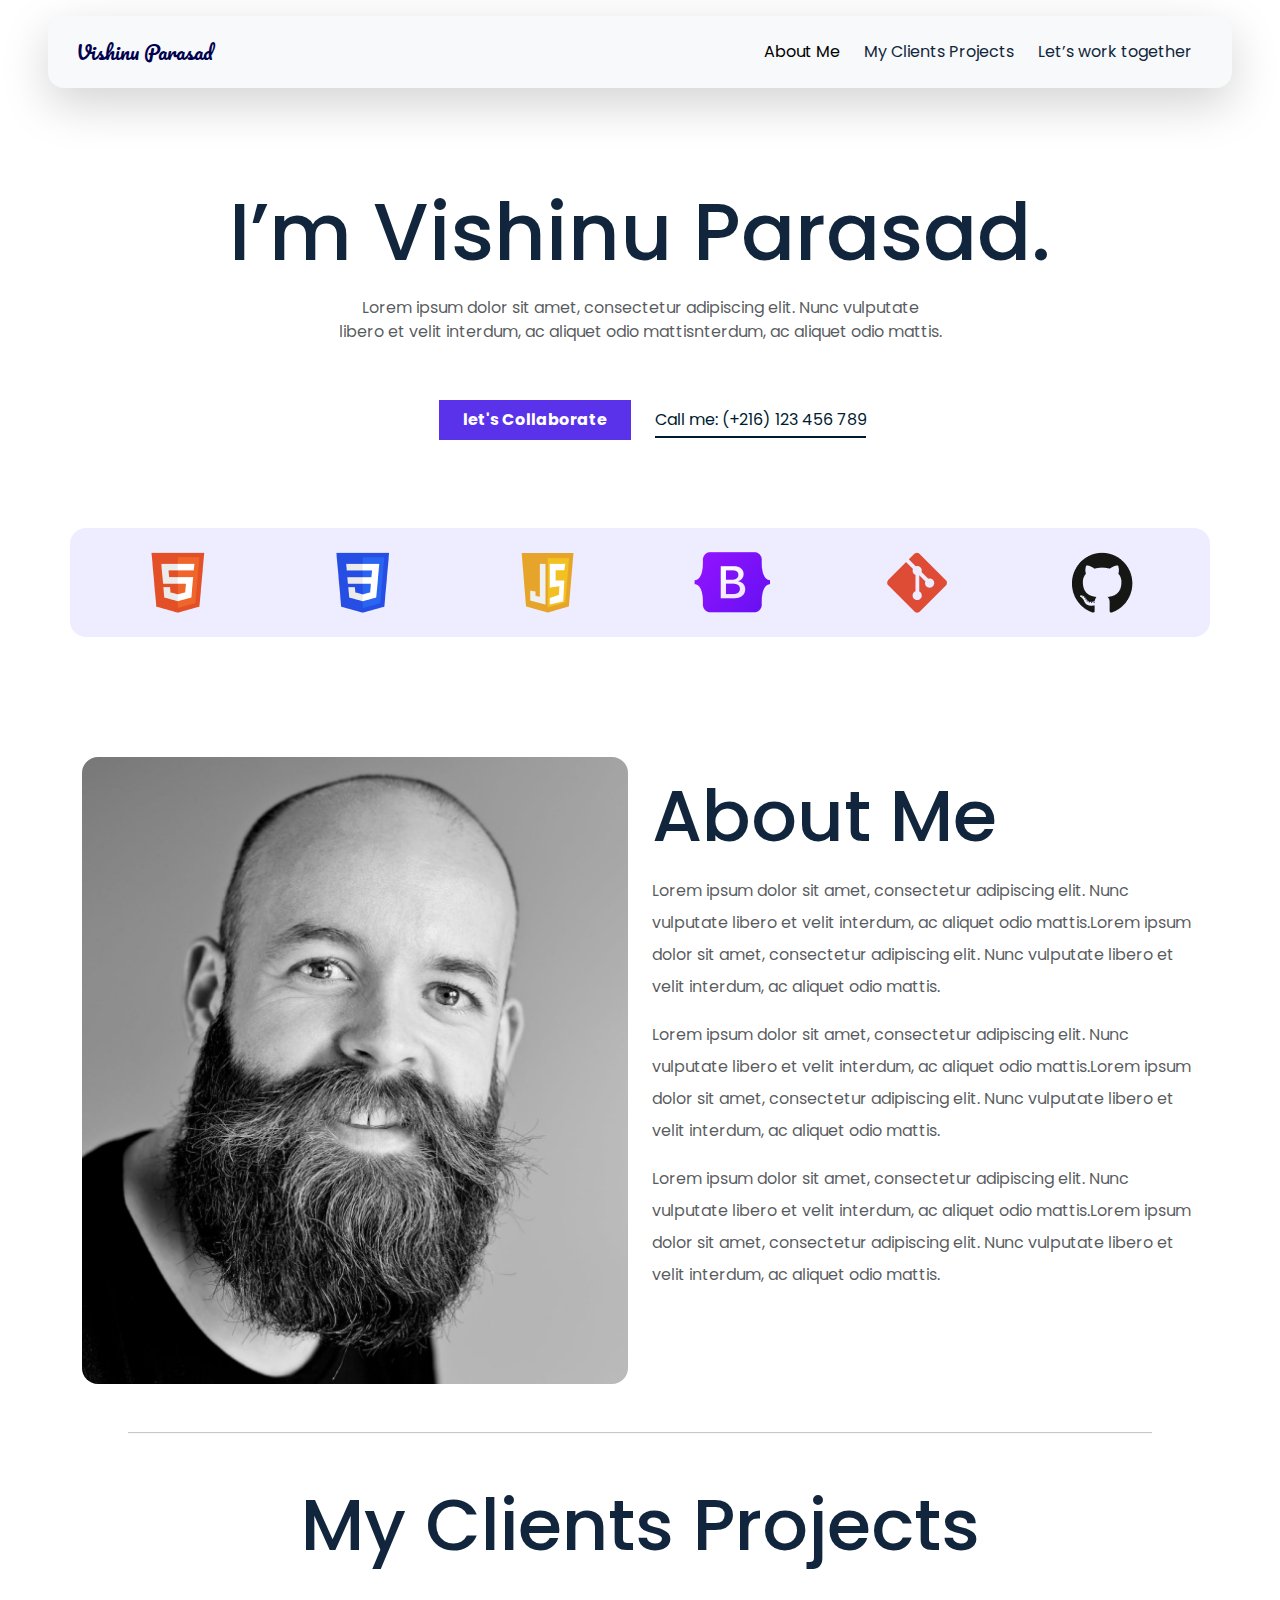
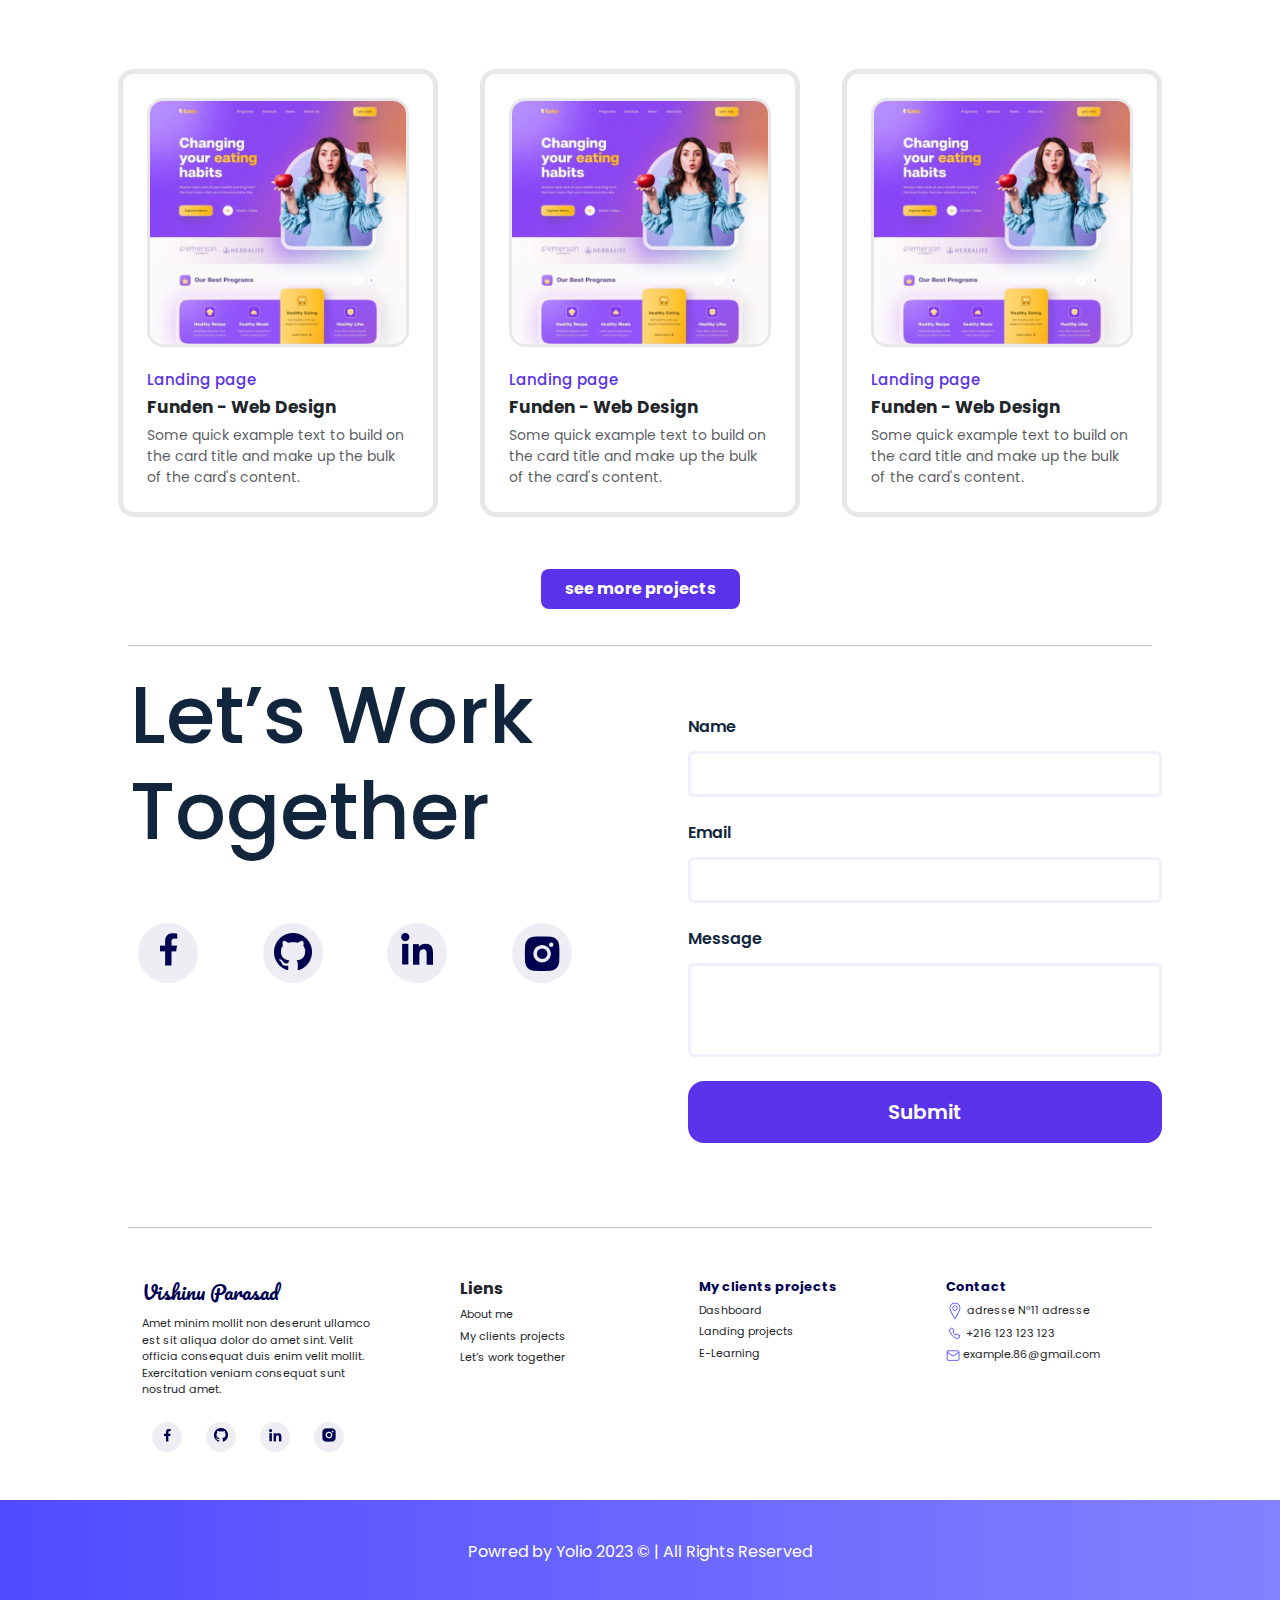
<file: portfolio/index.html>
<!DOCTYPE html>
<html lang="en">
<head>
    <meta charset="UTF-8">
    <meta name="viewport" content="width=device-width, initial-scale=1.0">
    <title>Vishinu Parasad</title>
    <link href="https://cdn.jsdelivr.net/npm/bootstrap@5.3.3/dist/css/bootstrap.min.css" rel="stylesheet" integrity="sha384-QWTKZyjpPEjISv5WaRU9OFeRpok6YctnYmDr5pNlyT2bRjXh0JMhjY6hW+ALEwIH" crossorigin="anonymous">
    <link rel="preconnect" href="https://fonts.googleapis.com">
    <link rel="preconnect" href="https://fonts.gstatic.com" crossorigin>
    <link href="https://fonts.googleapis.com/css2?family=Pacifico&family=Poppins:ital,wght@0,100;0,200;0,300;0,400;0,500;0,600;0,700;0,800;0,900;1,100;1,200;1,300;1,400;1,500;1,600;1,700;1,800;1,900&display=swap" rel="stylesheet">

    <link rel="stylesheet" href="style.css">
</head>
<body>

    <section  class=" my-3 mx-lg-5">
        <nav class="navbar navbar-expand-lg shadow-lg p-3 mb-5 bg-body-tertiary rounded-4">
            <div class="container-fluid">
              <a class="navbar-brand" href="#">Vishinu Parasad</a>
              <button class="navbar-toggler" type="button" data-bs-toggle="collapse" data-bs-target="#navbarNav" aria-controls="navbarNav" aria-expanded="false" aria-label="Toggle navigation">
                <span class="navbar-toggler-icon"></span>
              </button>
              <div class="collapse navbar-collapse justify-content-end" id="navbarNav">
                <ul class="navbar-nav">
                  <li class="nav-item mx-1">
                    <a class="nav-link active" aria-current="page" href="#">About Me</a>
                  </li>
                  <li class="nav-item mx-1">
                    <a class="nav-link" href="#">My Clients Projects</a>
                  </li>
                  <li class="nav-item mx-1">
                    <a class="nav-link" href="#">Let’s work together</a>
                  </li>
                </ul>
              </div>
            </div>
        </nav>

        <div class="text-center py-lg-5">
            <h1 class="display-1 fw-medium title">
                I’m Vishinu Parasad.
            </h1>
            <p class="text-muted p-lg-2">Lorem ipsum dolor sit amet, consectetur adipiscing elit. Nunc     vulputate <br>
                 libero et velit interdum, ac aliquet odio mattisnterdum, ac aliquet odio mattis.</p>
            
            <div class="d-flex flex-wrap justify-content-center my-5">
                <p class="button text-white fw-bold px-4 py-2 mx-4">let's Collaborate </p>
                <p class="callme my-2">Call me: (+216) 123 456 789</p>
            </div>

            <div class="container py-4">
                <div class="row skills p-3 rounded-4">
                    <div class="col-lg-2 col-4 my-2">
                        <img src="assets/HTML5_Badge 1.png" alt="">
                    </div>
                    <div class="col-lg-2 col-4 my-2">
                        <img src="assets/CSS3_logo 1.png" alt="">
                    </div>
                    <div class="col-lg-2 col-4 my-2">
                        <img src="assets/javascript-1 1.png" alt="">
                    </div>
                    <div class="col-lg-2 col-4 my-2">
                        <img src="assets/bootstrap-logo 1.png" alt="">
                    </div>
                    <div class="col-lg-2 col-4 my-2">
                        <img src="assets/git-icon 1.png" alt="">
                    </div>
                    <div class="col-lg-2 col-4 my-2">
                        <img src="assets/github-icon-1 1.png" alt="">
                    </div>
                </div>
            </div>
        </div>
    </section>

    <section class="container">
        <div class="row my-5">
            <div class="col-lg-6 col-12">
                <img src="assets/profile.png" class="img-fluid rounded-4" alt="">
            </div>

            <div class="col-lg-6 col-12">
                <p class="display-2 my-3 fw-medium title">About Me</p>
                <p class="text-muted text-justify lh-lg">Lorem ipsum dolor sit amet, consectetur adipiscing elit. Nunc     vulputate libero et velit interdum, ac aliquet odio mattis.Lorem ipsum dolor sit amet, consectetur adipiscing elit. Nunc     vulputate libero et velit interdum, ac aliquet odio mattis.</p>
                <p class="text-muted text-justify lh-lg">Lorem ipsum dolor sit amet, consectetur adipiscing elit. Nunc     vulputate libero et velit interdum, ac aliquet odio mattis.Lorem ipsum dolor sit amet, consectetur adipiscing elit. Nunc     vulputate libero et velit interdum, ac aliquet odio mattis.</p>
                <p class="text-muted text-justify lh-lg">Lorem ipsum dolor sit amet, consectetur adipiscing elit. Nunc     vulputate libero et velit interdum, ac aliquet odio mattis.Lorem ipsum dolor sit amet, consectetur adipiscing elit. Nunc     vulputate libero et velit interdum, ac aliquet odio mattis.</p>

            </div>
        </div>
    </section>

    <hr class="bar">

    <section>
        <p class="display-2 my-5 fw-medium title text-center">My Clients Projects</p>
        <div class="container">
            <div class="row py-5">
                <div class="col-lg-4 d-flex justify-content-center justify-content-lg-end my-1">
                    <div class="card rounded-4 p-4" style="width: 20rem;">
                        <img src="assets/project1.png" class="card-img-top rounded-4" alt="...">
                        <div class="card-body p-0">
                          <h5 class="card-sup-title mt-4">Landing page</h5>
                          <h5 class="card-title">Funden - Web Design</h5>
                          <p class="card-text text-muted text-justify">Some quick example text to build on the card title and make up the bulk of the card's content.</p>
                        </div>
                      </div>
                </div>

                <div class="col-lg-4 d-flex justify-content-center my-1">
                    <div class="card rounded-4 p-4" style="width: 20rem;">
                        <img src="assets/project1.png" class="card-img-top rounded-4" alt="...">
                        <div class="card-body p-0">
                          <h5 class="card-sup-title mt-4">Landing page</h5>
                          <h5 class="card-title">Funden - Web Design</h5>
                          <p class="card-text text-muted text-justify">Some quick example text to build on the card title and make up the bulk of the card's content.</p>
                        </div>
                      </div>
                </div>

                <div class="col-lg-4 d-flex justify-content-center justify-content-lg-start my-1">
                    <div class="card rounded-4 p-4" style="width: 20rem;">
                        <img src="assets/project1.png" class="card-img-top rounded-4" alt="...">
                        <div class="card-body p-0">
                          <h5 class="card-sup-title mt-4">Landing page</h5>
                          <h5 class="card-title">Funden - Web Design</h5>
                          <p class="card-text text-muted text-justify">Some quick example text to build on the card title and make up the bulk of the card's content.</p>
                        </div>
                      </div>
                </div>
            </div>
        </div>
        <div class="text-center">
            <p class="button text-white fw-bold px-4 py-2 d-inline-block rounded-3">see more projects </p>
        </div>
    </section>

    <hr class="bar">

    <section class="container">
        <div class="row">
            <div class="col-lg-6 d-flex justify-content-center">
                <div>
                    <p class="display-1 fw-medium bg-white mx-5 title">Let’s Work Together </p>
                    <div class=" d-flex justify-content-around text-center py-5 mx-4">
                        <div class="icon">
                            <img src="assets/facebook.png" alt="">
                        </div>

                        <div class="icon">
                            <img src="assets/github.png" alt="">
                        </div>

                        <div class="icon">
                            <img src="assets/linkedin.png" alt="">
                        </div>

                        <div class="icon">
                            <img src="assets/instagram.png" alt="">
                        </div>

                    </div>
                </div>
            </div>

            <div class="col-lg-6 p-5">
                <div class="">
                    <div class="mb-4">
                        <label for="formGroupExampleInput" class="form-label fw-semibold title">Name</label>
                        <input type="text" class="form-control py-2 my-1" id="formGroupExampleInput">
                      </div>
                      <div class="mb-4">
                        <label for="formGroupExampleInput2" class="form-label fw-semibold title">Email</label>
                        <input type="text" class="form-control py-2 my-1" id="formGroupExampleInput2">
                      </div>

                      <div class="mb-4">
                        <label for="formGroupExampleInput2" class="form-label fw-semibold title">Message</label>
                        <input type="text" class="form-control textarea my-1" id="formGroupExampleInput2">
                      </div>

                      <div>
                        <p class="button text-white text-center fw-semibold fs-5 py-3 rounded-4">Submit</p>
                      </div>

                </div>
            </div>
        </div>
    </section>

    <hr class="bar">

    <footer>
        <div class="container">
            <div class="row m-5">
                <div class="col-lg-3 col-12">
                    <div>
                         <a class="navbar-brand fs-5" href="#">Vishinu Parasad</a>
                         <p class="footer-text py-2">Amet minim mollit non deserunt ullamco est sit aliqua dolor do amet sint. Velit officia consequat duis enim velit mollit. Exercitation veniam consequat sunt nostrud amet.</p>
                    </div>
                    <div>
                        <a href="#" class="icon-footer">
                            <img src="assets/footer-icon-facebook.png" alt="">
                        </a>
                        <a href="#" class="icon-footer">
                            <img src="assets/footer-icon-github.png" alt="">
                        </a>
                        <a href="#" class="icon-footer">
                            <img src="assets/footer-icon-linkedin.png" alt="">
                        </a>
                        <a href="#" class="icon-footer">
                            <img src="assets/footer-icon-instagram.png" alt="">
                        </a>
                    </div>
                </div>
                <div class="col-lg-3 col-6 d-flex justify-content-center">
                    <div><p class=" fw-bold mb-1">Liens</p>
                        <p class="footer-links">About me</p>
                        <p class="footer-links">My clients projects</p>
                        <p class="footer-links">Let’s work together</p></div>
                </div>
                <div class="col-lg-3 col-6 d-flex justify-content-center">
                  <div>
                    <p class="title-footer fw-bold mb-1">My clients projects</p>
                    <p class="footer-links">Dashboard</p>
                    <p class="footer-links">Landing projects</p>
                    <p class="footer-links">E-Learning</p>
                  </div>
                </div>
                <div class="col-lg-3 col-12 d-flex justify-content-center">
                   <div> 
                    <p class="title-footer fw-bold mb-1">Contact</p>
                    <p class="footer-links"><img src="assets/location.png" alt=""> adresse N°11 adresse</p>
                    <p class="footer-links"><img src="assets/phone.png" alt=""> +216 123 123 123</p>
                    <p class="footer-links"><img src="assets/email.png" alt=""> example.86@gmail.com</p>
                </div>
                </div>
            </div>
        </div>
        <div class="text-center copyright p-4">
            <p class="text-white my-3"> Powred by Yolio 2023 © | All Rights Reserved</p>
        </div>
    </footer>
    <script src="https://cdn.jsdelivr.net/npm/@popperjs/core@2.11.8/dist/umd/popper.min.js" integrity="sha384-I7E8VVD/ismYTF4hNIPjVp/Zjvgyol6VFvRkX/vR+Vc4jQkC+hVqc2pM8ODewa9r" crossorigin="anonymous"></script>
    <script src="https://cdn.jsdelivr.net/npm/bootstrap@5.3.3/dist/js/bootstrap.min.js" integrity="sha384-0pUGZvbkm6XF6gxjEnlmuGrJXVbNuzT9qBBavbLwCsOGabYfZo0T0to5eqruptLy" crossorigin="anonymous"></script>
</body>
</html>
</file>
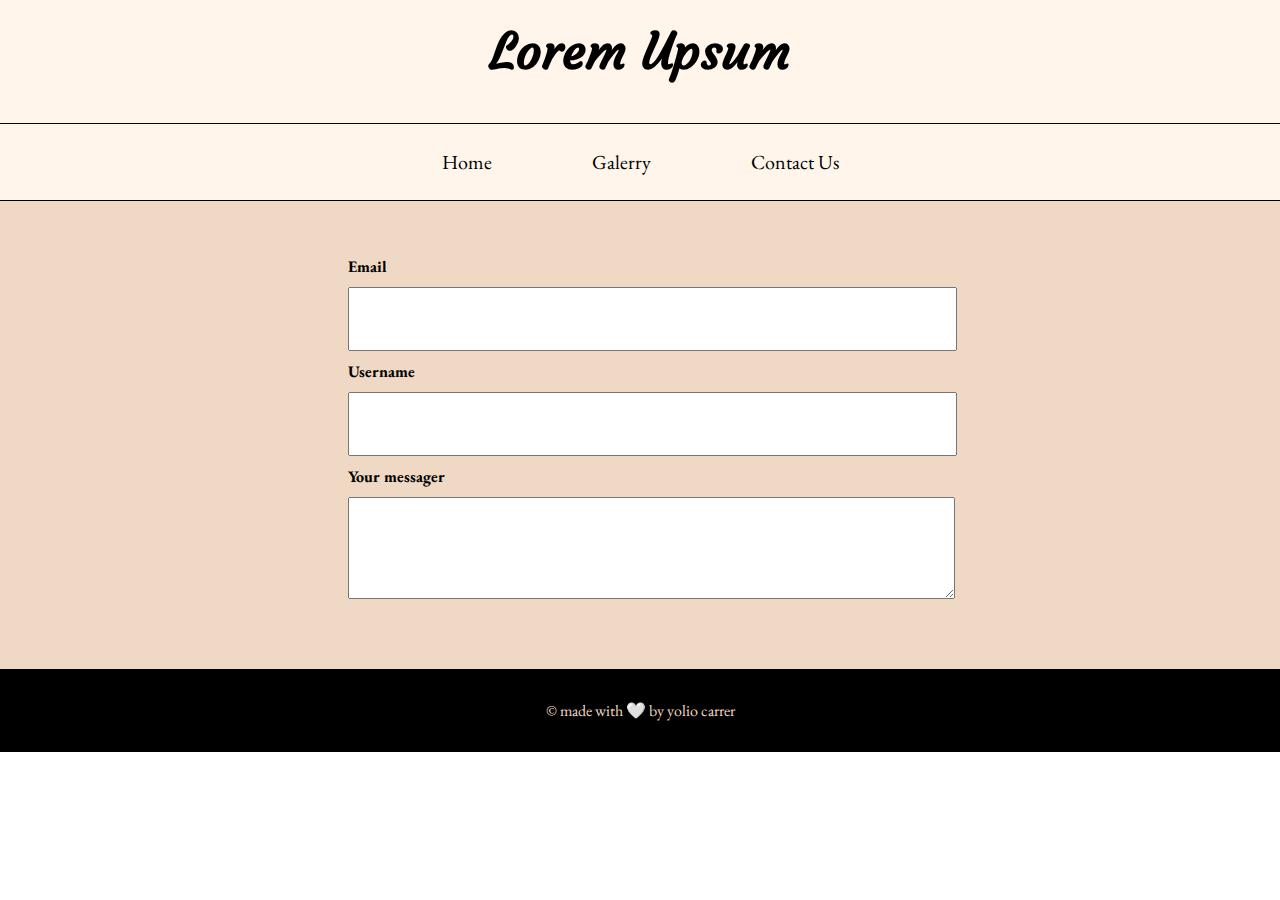
<file: blog pages/contact.html>
<!DOCTYPE html>
<html lang="en">
<head>
    <meta charset="UTF-8">
    <meta name="viewport" content="width=device-width, initial-scale=1.0">
    <title>Document</title>
    <link rel="stylesheet" href="style.css">
    <link rel="preconnect" href="https://fonts.googleapis.com">
<link rel="preconnect" href="https://fonts.gstatic.com" crossorigin>
<link href="https://fonts.googleapis.com/css2?family=Courgette&family=EB+Garamond:ital,wght@0,400..800;1,400..800&family=Great+Vibes&display=swap" rel="stylesheet">
</head>
<body>
    <header>
        <h1 class="blog-title">lorem upsum</h1>
        <nav>
            <ul>
                <li><a href="index.html">home</a></li>
                <li><a href="galerry.html" target="_blank">galerry</a></li>
                <li><a href="contact.html">contact us</a></li>
            </ul>
        </nav>

    </header>
    <main class="contact-section">
        <form>
            <div>
                <label for="email">
                    Email
                </label>
                <br>
                <input type="text" name="" id="email">
            </div>
            <div>
                <label for="email">
                    Username                
                </label>
                <br>
                <input type="text" name="" id="email">
            </div>
            <div>
                <label for="email">
                    Your messager
                </label>
                <br>
                <textarea name="" id=""></textarea>
            </div>
        </form>
    </main>

    <footer>
        <p>
            &#169; made with 🤍 by <a href="">yolio carrer</a>
        </p>
    </footer>
</body>
</html>
</file>
<file: portfolio/style.css>
body{
    font-family: "Poppins", sans-serif;
}

.navbar-brand{
    font-family: "Pacifico", cursive;
    color:#00024F;
}

.nav-link, 
.title{
    color: #11263c;
}

.button{
    background-color: #5932EA;
}

.btn:hover{
    background-color: #5932EA;
}

.callme{
    color: #001B30;
    position: relative;
}

.callme::before{
    content: '';
    width: 100%;
    height: 2px;
    background-color: #001B30;

    position: absolute;
    bottom:2%
}

.skills{
    background-color:rgba(81, 75, 255,0.1);
}

.bar{
    background-color:rgba(0, 0, 0,10%);
    height: 2px; 
    width: 80%;
    margin: 20px auto;
}
.card{
    border: 5px solid #E8E8E8;
}

.card-img-top{
    border: 3px solid #E8E8E8;
}

.card-sup-title{
    color: #5932EA;
    font-size: 15px;
}

.card-title{
    font-size: 17px;
    font-weight: bold;
}

.card-text{
    font-size: 14px;
}

.icon{
    background-color: rgba(0, 2, 79,7%);
    width: 60px;
    height: 60px;
    border-radius: 50%;
    padding: 10px 0;
}

.form-control{
    border: 3px solid rgba(89, 50, 234,8%);
}

.form-control.textarea{
    height: 94px;
}

.footer-text{
    font-size: 11px;
}

.icon-footer{
    text-decoration: none;
    display: inline-block;
    margin: 0 10px;
    background-color: rgba(0, 2, 79,7%);
    text-align: center;
    border-radius: 50%;
    padding:1px 0;
    height: 30px;
    width: 30px;    
}

.title-footer{
    font-size: 13px;
    color: #00024F;
}

.footer-links{
    font-size: 11px;
    margin: 5px 0;
}

.copyright{
    background: linear-gradient(90deg, rgba(80,75,255,1) 0%, rgba(132,129,255,1) 100%);

}
@media (min-width:800px){
    .callme::before{
        bottom:10px
    }
}
</file>
<file: blog pages/style.css>
body{
    padding: 0;
    margin: 0;
    font-family: "EB Garamond", serif;
    font-optical-sizing: auto;
    font-style: normal;
  
}

header{
    background-color: rgb(255, 245, 234);
    text-align: center;
}

h1{
    font-family: "Courgette", cursive;
    text-transform: capitalize;
    font-size: 50px;
    font-weight: 400;
    font-weight: bold;
    
    display: inline-block;
    margin: 0; 
    padding:20px ;
}

nav ul{
    list-style: none;
    font-size: 20px;
    text-transform: capitalize;
    display: flex;
    justify-content: center;

    padding:25px;
    border-top: 1px solid;
    border-bottom: 1px solid;
    margin-bottom: 0;
}

nav ul li{
    margin: 0 50px;
    transition: ease .3s;
    cursor: pointer;
}
a{
  all: unset;  
}
nav ul li:hover{
    background: #000;
    color: #fff;
    transition: ease .3s;
}

.banner{
    text-align: center;
    background-color: #EFD8C4;
}

figure{
    padding: 50px;
    margin-bottom: 0;
    margin-top: 0;
}

.image-wrapper{
    max-width: 100%;
    max-height: 500px;
    margin-bottom: 15px;
    overflow-y: hidden;
}

.image-wrapper img{
    width: 80%;    
    object-fit: cover;
}

.article-description{
    background-color: rgb(255, 245, 234);
    padding: 50px;
}

.blog-description-title{
    text-decoration: underline;
}
.blog-list li{
    text-align: justify;
    padding: 10px;
}

.article-description div{
    max-width: 75%;
    margin: 0 auto;
}


.more-articles{
    background-color: #EFD8C4;
    padding: 50px;
}


table{
    margin: 0 auto;
}

td{
    padding:20px 10px;
    max-width: 400px;
    border: 1px solid;
}

td img{
    max-width: 100%;
}

.card-description{
    font-size: 15px;
    text-align: justify;
}

button{
    padding: 10px 35px;
    background-color: #000;
    color: #fff;
    font-weight: bold;
    cursor: pointer;
}

footer{
    text-align: center;
    background-color: #000;
    color: #EFD8C4;
    padding: 15px;

}

/** galerry **/

.galerry-main{
    background-color: #EFD8C4;
    padding: 80px;
}
.grid-container .grid-item{
    margin: 5px;
}

.grid-container .grid-item img{
    width: 100%;
    height: 100%;
    object-fit: cover;
    border: 2px solid;
    filter: grayscale(100%);
}
.grid-container .grid-item img:hover{
    filter: grayscale(0%);
    transition: ease-in-out .2s;
   
}

.grid-container{
    width: 850px;
    height: auto;
    margin: 0 auto;
    display: grid;
    grid-template-rows: repeat(4, 1fr);
    grid-template-columns: repeat(4, 1fr);
}

.grid-container .grid-item:nth-child(1){
    grid-row-start: span 2;
    grid-column-start: span 2;
}

.grid-container .grid-item:nth-child(4){
    grid-row-start: span 2;
    grid-column-start: span 2 ;
}

.grid-container .grid-item:nth-child(5){
    grid-row-start: span 3;
    grid-column-start: span 2 ;
}

.grid-container .grid-item:nth-child(10){
    grid-row-start: span 1;
    grid-column-start: span 2 ;
}

.grid-container .grid-item:nth-child(11){
    grid-row-start: span 1;
    grid-column-start: span 2 ;
}


/* contact us*/

.contact-section{
    background-color:#EFD8C4;
    padding:55px;
}

form{
    width: 50%;
    margin: 0 auto;
}

input,textarea{
    width: 100%;
    height: 40px;
    margin: 10px 0;
    padding: 10px;
    font-size: 18px;
    font-weight: bold;
}

textarea{
    height: 80px;
}

label{
    font-weight: bold;
}
</file>
